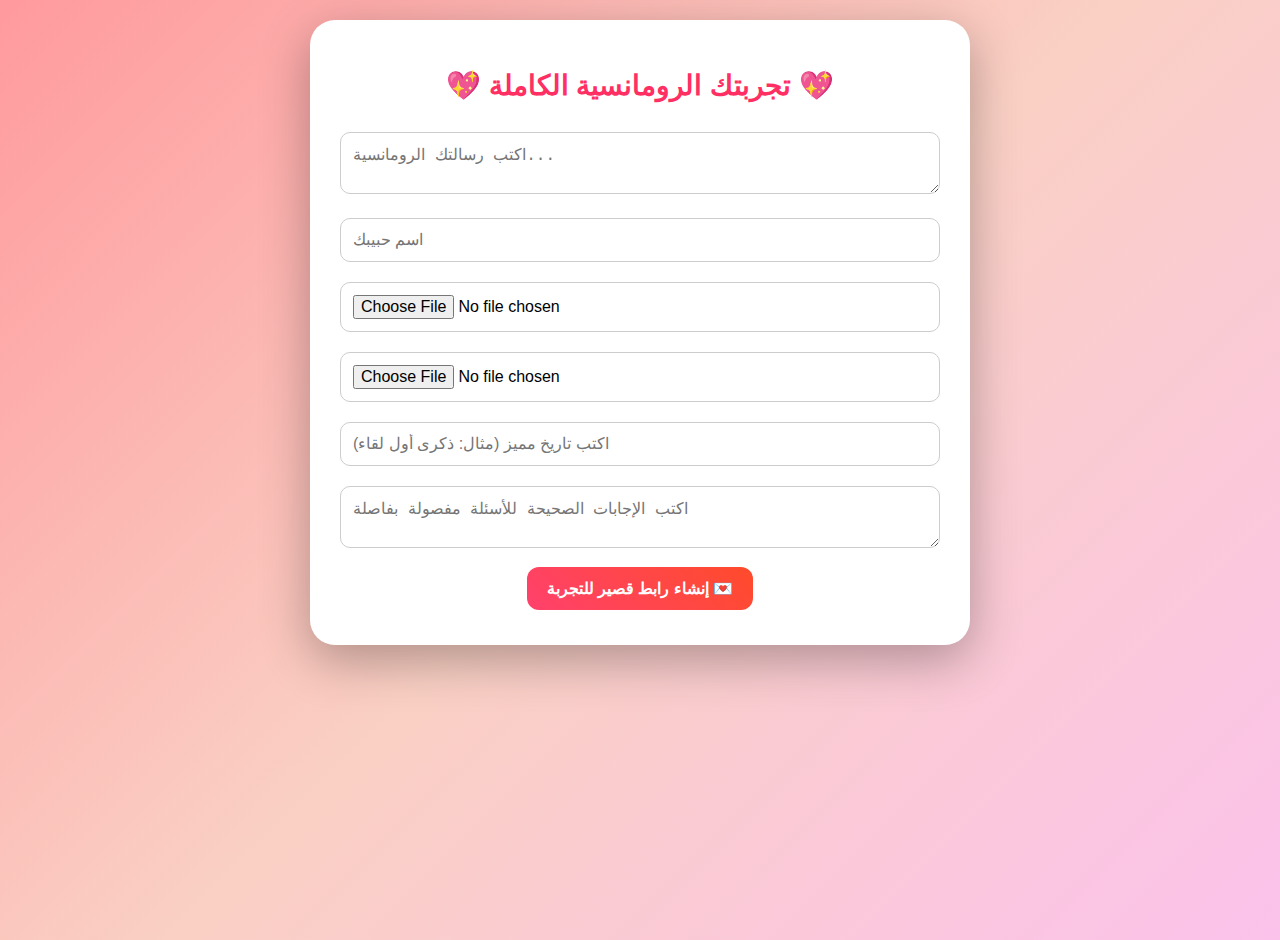
<file: index.html>
<!DOCTYPE html>
<html lang="ar">
<head>
<meta charset="UTF-8">
<meta name="viewport" content="width=device-width, initial-scale=1.0">
<title>تجربة رومانسية كاملة 💖</title>
<style>
body{
  margin:0;
  font-family:'Arial',sans-serif;
  background: linear-gradient(135deg,#ff9a9e,#fad0c4,#fbc2eb);
  display:flex;
  justify-content:center;
  align-items:flex-start;
  min-height:100vh;
  padding:20px 0;
  overflow-x:hidden;
}
.container{
  background:#fff;
  border-radius:25px;
  box-shadow:0 15px 50px rgba(0,0,0,0.3);
  padding:30px;
  max-width:600px;
  width:95%;
  text-align:center;
  position:relative;
}
h1{
  color:#ff2e63;
  font-size:28px;
  margin-bottom:20px;
  text-shadow:1px 1px 3px #fff;
}
p{font-size:16px;color:#333;margin-bottom:15px;}
input,textarea{
  width:100%;
  padding:12px;
  margin:10px 0;
  border-radius:10px;
  border:1px solid #ccc;
  font-size:16px;
  box-sizing:border-box;
}
button{
  padding:12px 20px;
  margin:5px 0;
  font-size:16px;
  font-weight:bold;
  color:#fff;
  background:linear-gradient(45deg,#ff416c,#ff4b2b);
  border:none;
  border-radius:12px;
  cursor:pointer;
  transition:all 0.3s ease;
}
button:hover{
  transform:translateY(-2px);
  box-shadow:0 5px 15px rgba(0,0,0,0.3);
}
.hidden{display:none;}
.heart{
  position:absolute;
  color:#ff2e63;
  font-size:24px;
  animation:float 7s linear infinite;
  user-select:none;
}
@keyframes float{
  0%{transform:translateY(0) rotate(0deg);opacity:1;}
  100%{transform:translateY(-100vh) rotate(360deg);opacity:0;}
}
audio,video{width:100%;border-radius:15px;margin:10px 0;}
#linkContainer input{width:80%;padding:10px;font-size:14px;border-radius:10px;border:1px solid #ccc;margin-bottom:10px;}
</style>
</head>
<body>

<div class="container">
  <h1>💖 تجربتك الرومانسية الكاملة 💖</h1>
  
  <!-- نموذج الرسالة الكامل -->
  <textarea id="message" placeholder="اكتب رسالتك الرومانسية..." required></textarea>
  <input type="text" id="receiver" placeholder="اسم حبيبك" required>
  <input type="file" id="videoFile" accept="video/*">
  <input type="file" id="audioFile" accept="audio/*">
  <input type="text" id="date" placeholder="اكتب تاريخ مميز (مثال: ذكرى أول لقاء)">
  <textarea id="gameAnswers" placeholder="اكتب الإجابات الصحيحة للأسئلة مفصولة بفاصلة"></textarea>
  <button id="createBtn">إنشاء رابط قصير للتجربة 💌</button>

  <!-- رابط التجربة -->
  <div id="linkContainer" class="hidden">
    <p>رابط تجربتك:</p>
    <input type="text" id="generatedLink" readonly>
    <button onclick="copyLink()">نسخ الرابط</button>
  </div>
</div>

<script>
function copyLink(){
  const input=document.getElementById('generatedLink');
  input.select();
  document.execCommand('copy');
  alert('تم نسخ الرابط! 🌹');
}

document.getElementById('createBtn').onclick=function(){
  const message=document.getElementById('message').value.trim();
  const receiver=document.getElementById('receiver').value.trim();
  const videoFile=document.getElementById('videoFile').files[0];
  const audioFile=document.getElementById('audioFile').files[0];
  const date=document.getElementById('date').value.trim();
  const gameAnswers=document.getElementById('gameAnswers').value.trim();

  if(!message||!receiver) return alert('يرجى ملء الرسالة واسم المستلم');

  // تحويل الملفات إلى روابط محلية مؤقتة
  let videoURL = videoFile ? URL.createObjectURL(videoFile) : '';
  let audioURL = audioFile ? URL.createObjectURL(audioFile) : '';

  // إنشاء معرف قصير فريد
  const id=Math.random().toString(36).substr(2,8);

  // تخزين البيانات في localStorage
  const data={message,receiver,videoURL,audioURL,date,gameAnswers};
  localStorage.setItem(id,JSON.stringify(data));

  // إنشاء رابط قصير
  const link=window.location.href.replace('experience.html','')+'play.html?id='+id;
  document.getElementById('generatedLink').value=link;
  document.getElementById('linkContainer').classList.remove('hidden');

  // إضافة قلوب متحركة
  for(let i=0;i<30;i++){
    const heart=document.createElement('div');
    heart.textContent='❤️';
    heart.className='heart';
    heart.style.left=Math.random()*90+'%';
    heart.style.fontSize=Math.random()*30+15+'px';
    document.body.appendChild(heart);
  }
}
</script>

</body>
</html>
</file>
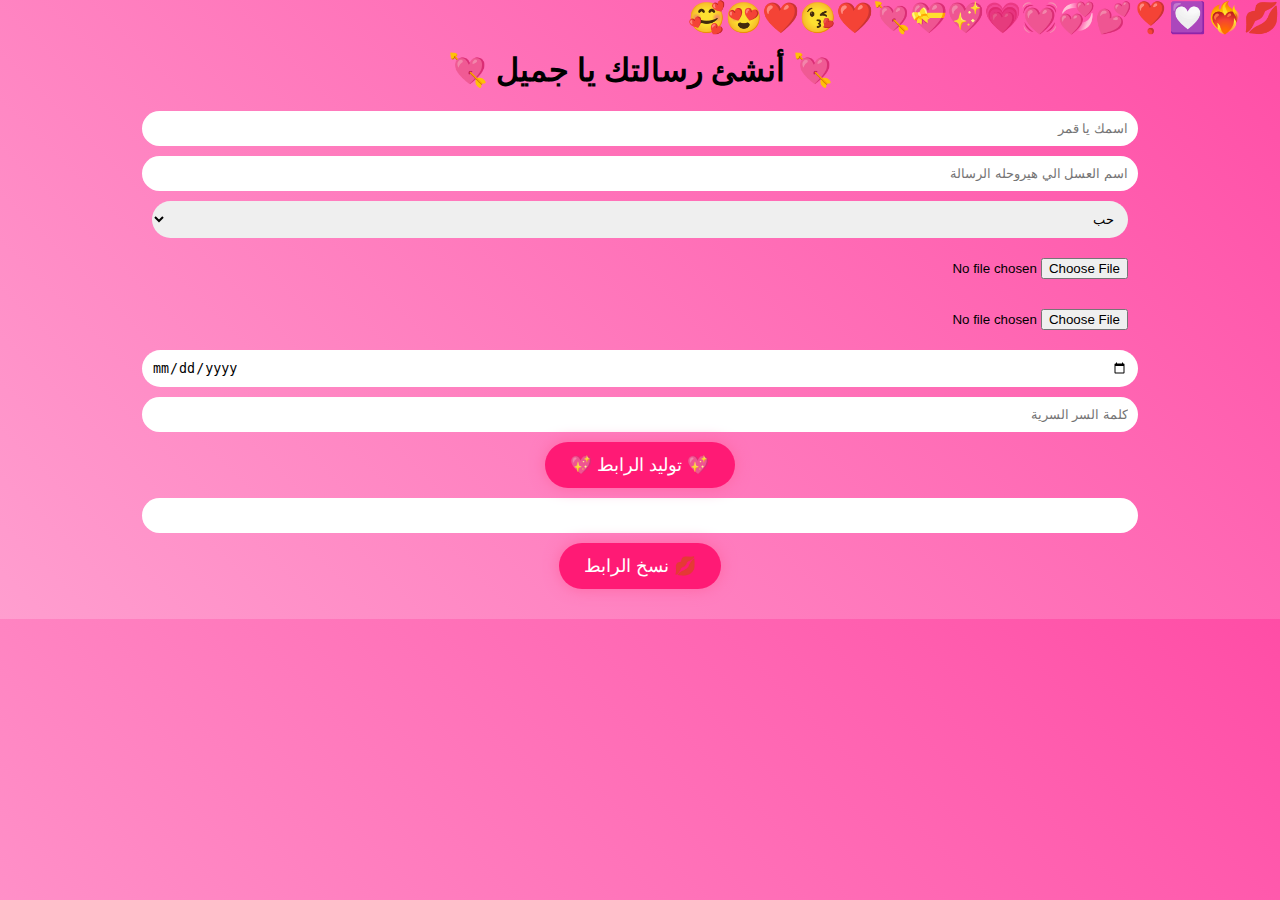
<file: index1.html>
<!DOCTYPE html>
<html lang="ar">
<head>
<meta charset="UTF-8">
<title>صانع الرسائل الرومانسية 💖</title>
<link rel="stylesheet" href="style.css">
</head>
<body class="pink-bg">

<div class="hearts-bg"></div>

<div class="container">
<h1>💘 أنشئ رسالتك يا جميل 💘</h1>

<input type="text" id="fromName" placeholder="اسمك يا قمر">
<input type="text" id="toName" placeholder="اسم العسل الي هيروحله الرسالة">

<select id="type">
<option>حب</option>
<option>عشق</option>
<option>غرام</option>
<option>تهنئة</option>
<option>فرح</option>
<option>رسالة وخلاص</option>
</select>

<input type="file" id="image" accept="image/*">
<input type="file" id="music" accept="audio/*">
<input type="date" id="date">

<input type="password" id="password" placeholder="كلمة السر السرية">

<button class="love-btn" onclick="generateLink()">💖 توليد الرابط 💖</button>

<input type="text" id="generatedLink" readonly>
<button class="love-btn" onclick="copyLink()">💋 نسخ الرابط</button>

</div>

<script src="script.js"></script>
</body>
</html>
</file>
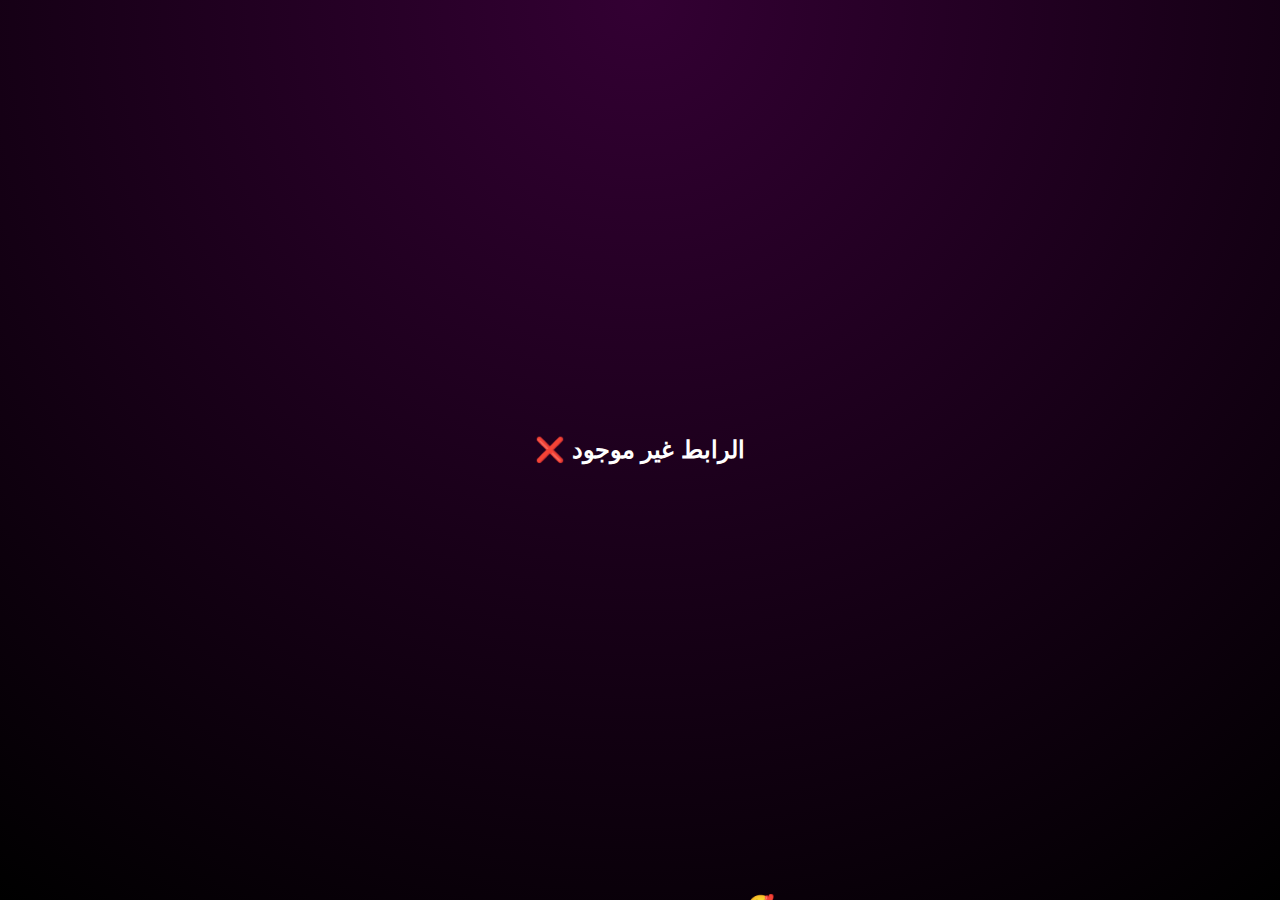
<file: massage.html>
<!DOCTYPE html>
<html lang="ar" dir="rtl">
<head>
<meta charset="UTF-8">
<meta name="viewport" content="width=device-width, initial-scale=1.0">
<title>ابعت رسالة لحبيبك 💖</title>

<style>
body{
margin:0;
min-height:100vh;
display:flex;
align-items:center;
justify-content:center;
font-family:Tajawal,sans-serif;
background:radial-gradient(circle at top,#330033,#000);
color:white;
overflow:hidden;
text-align:center;
}

.card{
max-width:600px;
padding:50px;
border-radius:30px;
background:rgba(255,255,255,.05);
backdrop-filter:blur(20px);
border:1px solid rgba(255,0,150,.4);
box-shadow:0 0 50px rgba(255,0,150,.2);
}

h1{
color:#ff66cc;
margin-bottom:20px;
}

#text{
line-height:1.8;
font-size:20px;
min-height:120px;
}

.spark{
position:fixed;
bottom:-20px;
font-size:22px;
animation:rise linear infinite;
}

@keyframes rise{
0%{transform:translateY(0);opacity:1}
100%{transform:translateY(-120vh);opacity:0}
}
</style>
</head>

<body>

<div class="card">
<h1>💌 ابعت رسالة لحبيبك 💖</h1>
<h2 id="title"></h2>
<div id="text"></div>
</div>

<script>
const params=new URLSearchParams(window.location.search);
const id=params.get("id");

let data=localStorage.getItem("love_"+id);

if(!data){
document.body.innerHTML="<h2>الرابط غير موجود ❌</h2>";
}else{

data=JSON.parse(data);

title.innerHTML=`💖 من ${data.from} إلى ${data.to} 💖`;

let content=`${data.msg}\n\n🥰 بعشقك 🥰\n😍 بحبك 😍`;

let i=0;
function type(){
if(i<content.length){
text.innerHTML+=content.charAt(i)==="\n"?"<br>":content.charAt(i);
i++;
setTimeout(type,35);
}
}
type();
}

const emojis=["💖","💘","✨","❤️","🥰","😍"];
setInterval(()=>{
let s=document.createElement("span");
s.className="spark";
s.innerText=emojis[Math.floor(Math.random()*emojis.length)];
s.style.left=Math.random()*100+"vw";
s.style.animationDuration=(5+Math.random()*5)+"s";
document.body.appendChild(s);
setTimeout(()=>s.remove(),8000);
},500);
</script>

</body>
</html>
</file>
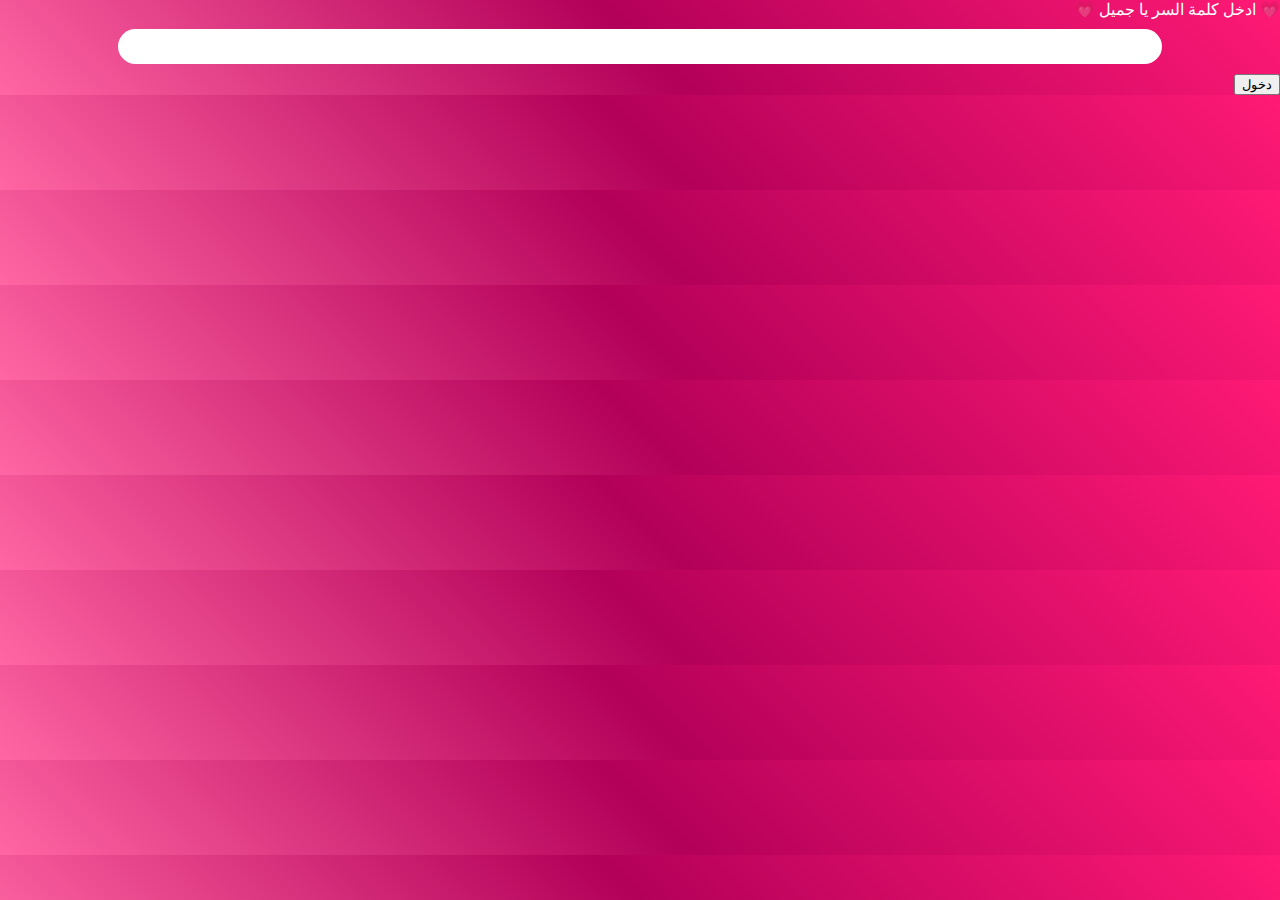
<file: massage1.html>
<!DOCTYPE html>
<html lang="ar">
<head>
<meta charset="UTF-8">
<title>رسالتك السرية 💌</title>
<link rel="stylesheet" href="style.css">
</head>
<body class="romantic-bg">

<div id="heartLock">💗 ادخل كلمة السر يا جميل 💗</div>

<div id="passwordBox">
<input type="password" id="checkPass">
<button onclick="checkPassword()">دخول</button>
</div>

<div id="reviewSection" style="display:none;">
<button class="love-btn" onclick="showMessage()">جاهز للمراجعه الكبري 💘</button>
</div>

<div id="finalMessage" style="display:none;">
<h2 id="messageText"></h2>
<img id="msgImage" width="300">
<audio id="msgAudio" controls></audio>
</div>

<script src="script.js"></script>
</body>
</html>
</file>
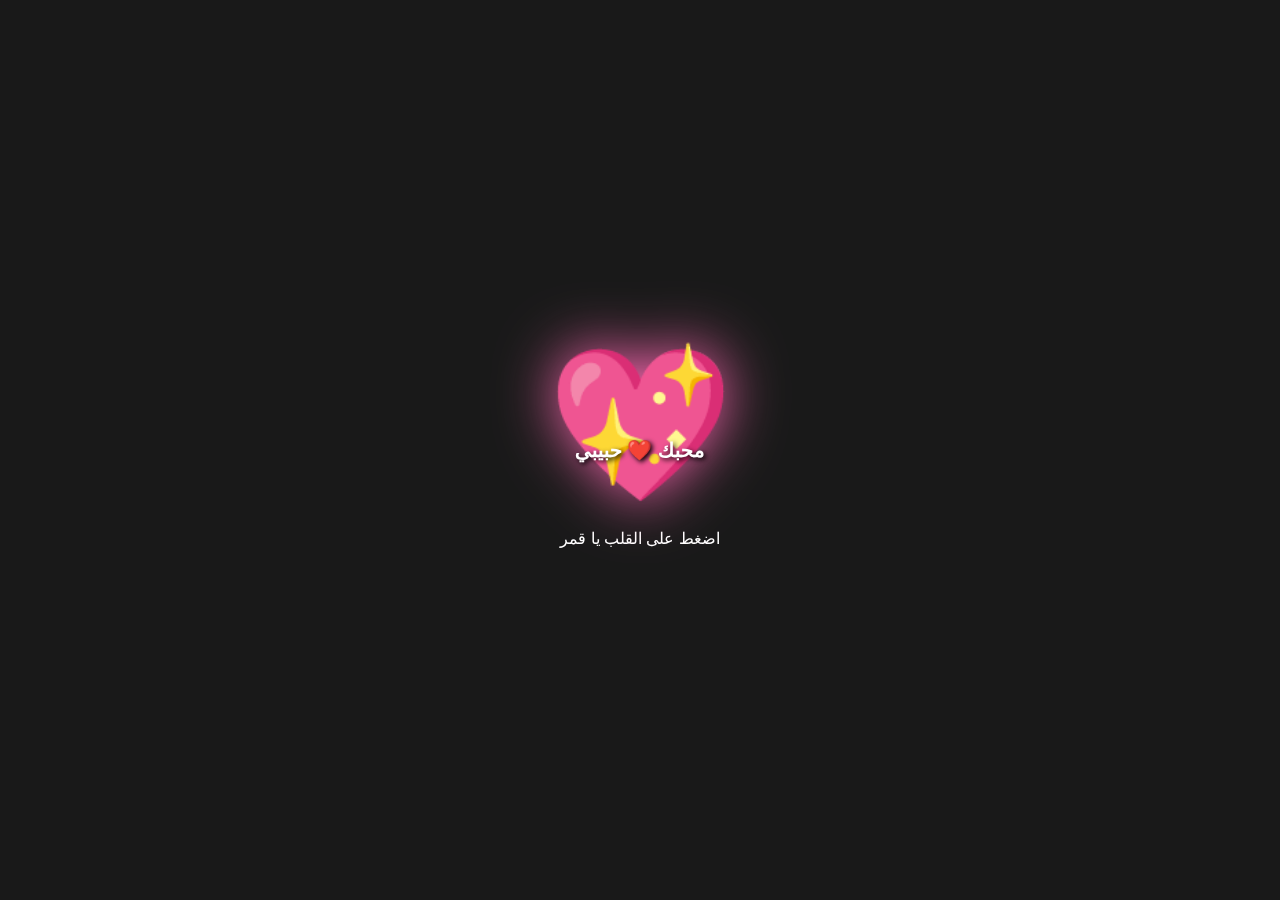
<file: message.html>
<!DOCTYPE html>
<html lang="ar" dir="rtl">
<head>
    <meta charset="UTF-8">
    <title>مفاجأة لك</title>
    <style>
        body {
            margin: 0; padding: 0; overflow-x: hidden;
            background: linear-gradient(-45deg, #004d00, #cc0000, #800000, #ff69b4, #ac7373);
            background-size: 400% 400%; animation: bg 15s infinite;
            font-family: 'Cairo', sans-serif; text-align: center; color: white;
        }
        @keyframes bg { 0%{background-position:0% 50%} 50%{background-position:100% 50%} 100%{background-position:0% 50%} }

        /* القلب الكبير عند البداية */
        #startScreen {
            position: fixed; top: 0; left: 0; width: 100%; height: 100%;
            background: rgba(0,0,0,0.9); z-index: 1000;
            display: flex; flex-direction: column; justify-content: center; align-items: center;
        }
        .big-heart {
            font-size: 150px; cursor: pointer; animation: pulse 1.5s infinite;
            filter: drop-shadow(0 0 30px #ff69b4);
        }
        @keyframes pulse { 0% {transform: scale(1);} 50% {transform: scale(1.2);} 100% {transform: scale(1);} }
        .names-on-heart { position: absolute; font-size: 20px; font-weight: bold; pointer-events: none; color: white; text-shadow: 2px 2px 5px black; }

        /* القلوب والشفاه المتطايرة */
        .particle { position: fixed; bottom: -50px; z-index: 5; animation: fly 6s linear infinite; pointer-events: none; }
        @keyframes fly { to { transform: translateY(-110vh) rotate(360deg); opacity: 0; } }

        .content { display: none; padding: 20px; z-index: 10; position: relative; }
        #typewriter { font-size: 24px; font-weight: bold; margin: 20px; min-height: 50px; line-height: 1.6; }
        iframe { border-radius: 15px; box-shadow: 0 0 20px rgba(0,0,0,0.5); width: 100%; max-width: 560px; height: 315px; }
        
        .back-btn {
            margin-top: 40px; padding: 10px 20px; background: white; color: #800000;
            border-radius: 20px; text-decoration: none; font-weight: bold; display: inline-block;
        }
    </style>
</head>
<body>

    <div id="startScreen">
        <div class="big-heart" onclick="startShow()">💖</div>
        <div class="names-on-heart" id="heartNames"></div>
        <p>اضغط على القلب يا قمر</p>
    </div>

    <div class="content" id="mainContent">
        <h2 id="toHeader"></h2>
        <div id="videoContainer"></div>
        <div id="typewriter"></div>
        <a href="index.html" class="back-btn">ابعت رسالة لحبيبك 💌</a>
    </div>

        <script>
        // استخراج البيانات من الرابط
        const params = new URLSearchParams(window.location.search);
        const from = params.get('from') || "محبك";
        const to = params.get('to') || "حبيبي";
        const msg = params.get('m') || "أنت أغلى ما في حياتي";
        let video = params.get('v') || "";

        // عرض الأسماء على القلب
        document.getElementById('heartNames').innerText = `${from} ❤️ ${to}`;
        document.getElementById('toHeader').innerText = `إلى: ${to} ✨`;

        function startShow() {
            document.getElementById('startScreen').style.display = 'none';
            document.getElementById('mainContent').style.display = 'block';
            
            let videoArea = document.getElementById('videoContainer');
            
            // 1. منطق التعامل مع أي رابط فيديو
            if (video) {
                if (video.includes('youtube.com') || video.includes('youtu.be')) {
                    // تحويل رابط يوتيوب العادي لرابط Embed عشان يشتغل جوه الصفحة
                    let vidId = video.split('v=')[1]?.split('&')[0] || video.split('/').pop().split('?')[0];
                    videoArea.innerHTML = `<iframe src="https://www.youtube.com/embed/${vidId}?autoplay=1" frameborder="0" allow="autoplay; encrypted-media" allowfullscreen style="width:100%; height:315px; border-radius:15px;"></iframe>`;
                } 
                else if (video.match(/\.(mp4|webm|ogg)$/) !== null) {
                    // لو الرابط مباشر لملف فيديو (بيخلص بـ mp4 مثلاً)
                    videoArea.innerHTML = `<video width="100%" height="315" controls autoplay style="border-radius:15px; box-shadow: 0 0 20px rgba(0,0,0,0.5);"><source src="${video}" type="video/mp4">متصفحك لا يدعم تشغيل الفيديو</video>`;
                } 
                else {
                    // لأي موقع تاني (فيسبوك، تيك توك، أو رابط خارجي) بنحاول نعرضه كـ Frame
                    videoArea.innerHTML = `<iframe src="${video}" frameborder="0" allow="autoplay; encrypted-media" allowfullscreen style="width:100%; height:315px; border-radius:15px;"></iframe>`;
                }
            }

            // بدء الكتابة حرف حرف بشكل سينمائي
            typeWriter(msg, 0);
            
            // بدء تطاير القلوب والشفاه
            setInterval(createParticle, 300);
        }

        function typeWriter(text, i) {
            if (i < text.length) {
                // استبدال النيولاين \n ببريك <br> عشان التنسيق يفضل مظبوط
                let char = text.charAt(i);
                document.getElementById("typewriter").innerHTML += (char === '\n' ? '<br>' : char);
                setTimeout(() => typeWriter(text, i + 1), 70); // السرعة هنا 70 عشان تكون سينمائية أكتر
            }
        }

        function createParticle() {
            const p = document.createElement('div');
            p.className = 'particle';
            p.innerText = ['❤️', '💋', '💖'][Math.floor(Math.random()*3)];
            p.style.left = Math.random() * 100 + 'vw';
            p.style.fontSize = Math.random() * 20 + 20 + 'px';
            p.style.opacity = Math.random();
            document.body.appendChild(p);
            setTimeout(() => p.remove(), 6000);
        }
    </script>

</body>
</html>
</file>
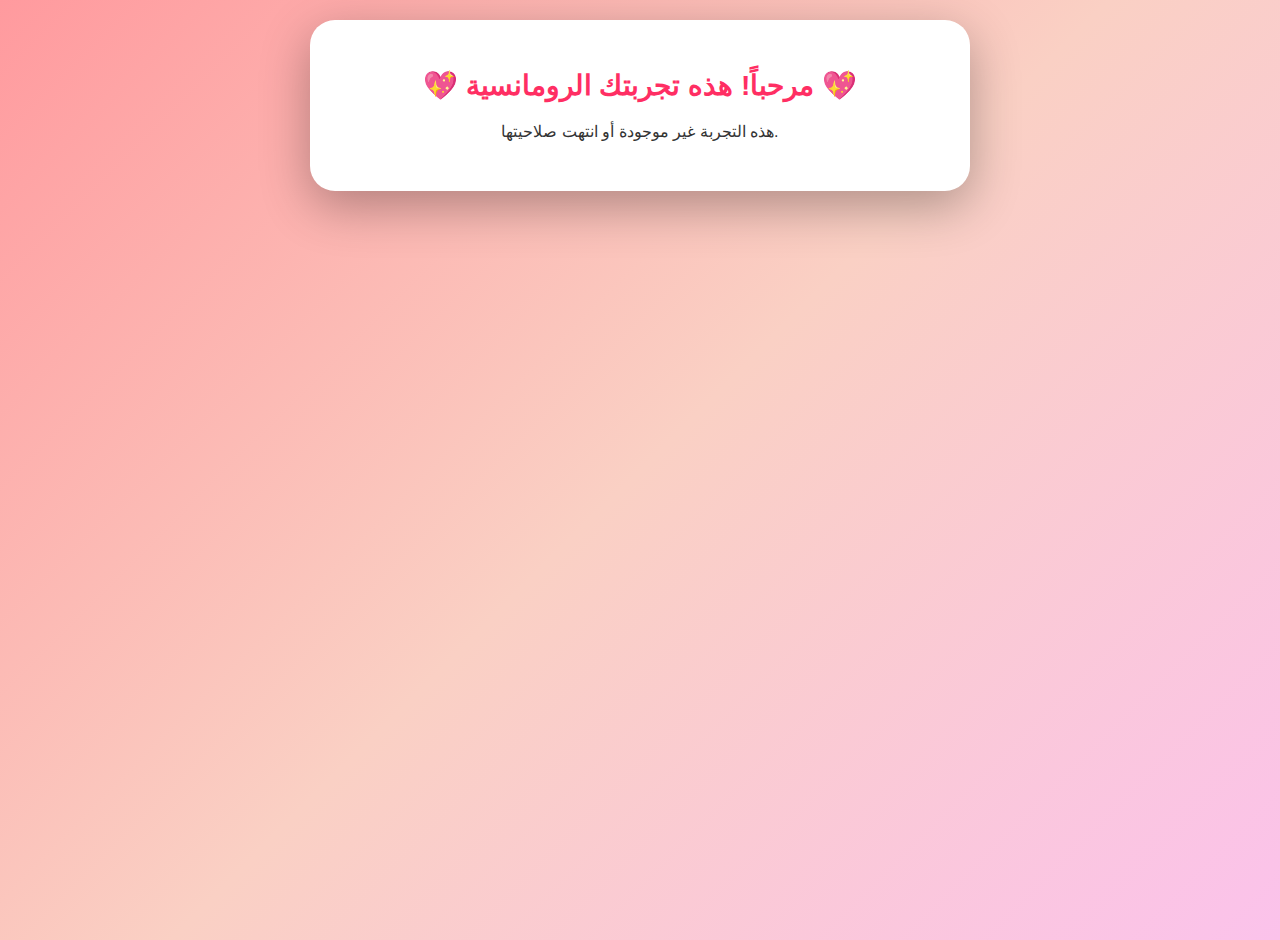
<file: play.html>
<!DOCTYPE html>
<html lang="ar">
<head>
<meta charset="UTF-8">
<meta name="viewport" content="width=device-width, initial-scale=1.0">
<title>تجربتك الرومانسية 💖</title>
<style>
body{
  margin:0;
  font-family:'Arial',sans-serif;
  background:linear-gradient(135deg,#ff9a9e,#fad0c4,#fbc2eb);
  display:flex;
  justify-content:center;
  align-items:flex-start;
  min-height:100vh;
  padding:20px 0;
  overflow-x:hidden;
}
.container{
  background:#fff;
  border-radius:25px;
  box-shadow:0 15px 50px rgba(0,0,0,0.3);
  padding:30px;
  max-width:600px;
  width:95%;
  text-align:center;
  position:relative;
}
h1{
  color:#ff2e63;
  font-size:28px;
  margin-bottom:20px;
  text-shadow:1px 1px 3px #fff;
}
p{font-size:16px;color:#333;margin-bottom:15px;}
audio,video{width:100%;border-radius:15px;margin:10px 0;}
.heart{
  position:absolute;
  color:#ff2e63;
  font-size:24px;
  animation:float 7s linear infinite;
  user-select:none;
}
@keyframes float{
  0%{transform:translateY(0) rotate(0deg);opacity:1;}
  100%{transform:translateY(-100vh) rotate(360deg);opacity:0;}
}
input{width:100%;padding:10px;margin:5px 0 15px 0;border-radius:8px;border:1px solid #ccc;font-size:14px;}
button{
  width:100%;
  padding:12px;
  background:linear-gradient(45deg,#ff416c,#ff4b2b);
  color:#fff;
  border:none;
  border-radius:10px;
  cursor:pointer;
  font-size:16px;
  margin-top:10px;
}
button:hover{transform:translateY(-2px);box-shadow:0 5px 15px rgba(0,0,0,0.3);}
#gameContainer{text-align:left;margin-top:20px;}
</style>
</head>
<body>

<div class="container">
  <h1>💖 مرحباً! هذه تجربتك الرومانسية 💖</h1>
  <div id="content"></div>
  <div id="gameContainer" class="hidden"></div>
</div>

<script>
const params=new URLSearchParams(window.location.search);
const id=params.get('id');
const data=JSON.parse(localStorage.getItem(id));
const container=document.getElementById('content');
const gameContainer=document.getElementById('gameContainer');

if(data){
  const {message,receiver,videoURL,audioURL,date,gameAnswers}=data;

  // الرسالة النصية
  let html=`<p>إلى <strong>${receiver}</strong>:<br>${message}</p>`;

  // الفيديو
  if(videoURL) html+=`<video src="${videoURL}" controls></video>`;

  // الموسيقى
  if(audioURL) html+=`<audio src="${audioURL}" controls></audio>`;

  // التاريخ
  if(date) html+=`<p>📅 التاريخ المميز: ${date}</p>`;

  container.innerHTML=html;

  // القلوب المتحركة
  for(let i=0;i<30;i++){
    const heart=document.createElement('div');
    heart.textContent='❤️';
    heart.className='heart';
    heart.style.left=Math.random()*90+'%';
    heart.style.fontSize=Math.random()*30+15+'px';
    document.body.appendChild(heart);
  }

  // اللعبة/الاختبار
  if(gameAnswers){
    const answers=gameAnswers.split(',').map(a=>a.trim().toLowerCase());
    gameContainer.classList.remove('hidden');
    let gameHTML='<h2>اختبار صغير 🕹️</h2><p>جاوب على الأسئلة لتظهر المفاجأة:</p>';
    answers.forEach((ans,index)=>{
      gameHTML+=`<label>سؤال ${index+1}:</label><input type="text" id="q${index}" placeholder="اكتب إجابتك هنا">`;
    });
    gameHTML+=`<button id="submitGame">تحقق من الإجابات</button>`;
    gameContainer.innerHTML=gameHTML;

    document.getElementById('submitGame').onclick=()=>{
      let correct=true;
      answers.forEach((ans,index)=>{
        const userAns=document.getElementById(`q${index}`).value.trim().toLowerCase();
        if(userAns!==ans) correct=false;
      });
      if(correct){
        alert('🎉 تهانينا! جميع الإجابات صحيحة، استمتع بالمفاجأة!');
      }else{
        alert('😢 بعض الإجابات غير صحيحة، حاول مرة أخرى.');
      }
    }
  }

}else{
  container.innerHTML='<p>هذه التجربة غير موجودة أو انتهت صلاحيتها.</p>';
}
</script>

</body>
</html>
</file>
<file: style.css>
body {
margin:0;
font-family:cursive;
direction:rtl;
overflow-x:hidden;
}

.pink-bg {
background: linear-gradient(45deg,#ff9ecf,#ff4da6);
}

.romantic-bg {
background: linear-gradient(45deg,#ff66a3,#b30059,#ff1a75);
color:white;
}

.container {
text-align:center;
padding:30px;
}

input, select {
display:block;
margin:10px auto;
padding:10px;
border-radius:20px;
border:none;
width:80%;
}

.love-btn {
background:#ff1a75;
color:white;
border:none;
padding:12px 25px;
border-radius:50px;
cursor:pointer;
font-size:18px;
box-shadow:0 0 15px #ff66a3;
transition:0.3s;
}

.love-btn:hover {
transform:scale(1.1);
}

.hearts-bg::before {
content:"💋❤️‍🔥💟❣️💕💞💓💗💖💝💘❤️😘❤️😍🥰";
position:absolute;
font-size:30px;
animation:float 10s linear infinite;
}

@keyframes float {
0% {transform:translateY(100vh);}
100% {transform:translateY(-100vh);}
}
</file>
